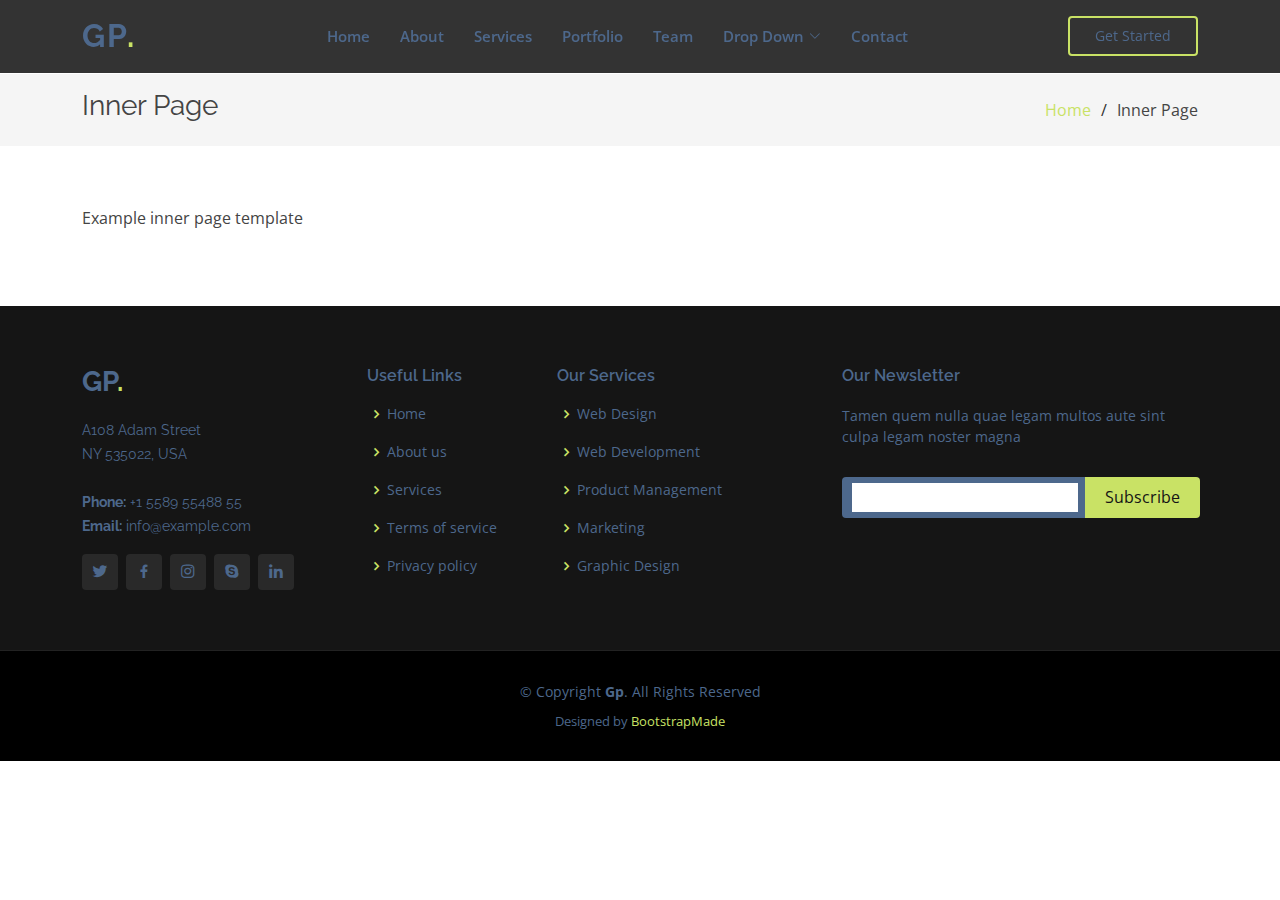
<file: inner-page.html>
<!DOCTYPE html>
<html lang="en">

<head>
  <meta charset="utf-8">
  <meta content="width=device-width, initial-scale=1.0" name="viewport">

  <title>Inner Page - Gp Bootstrap Template</title>
  <meta content="" name="description">
  <meta content="" name="keywords">

  <!-- Favicons -->
  <link href="assets/img/favicon.png" rel="icon">
  <link href="assets/img/apple-touch-icon.png" rel="apple-touch-icon">

  <!-- Google Fonts -->
  <link href="https://fonts.googleapis.com/css?family=Open+Sans:300,300i,400,400i,600,600i,700,700i|Raleway:300,300i,400,400i,500,500i,600,600i,700,700i|Poppins:300,300i,400,400i,500,500i,600,600i,700,700i" rel="stylesheet">

  <!-- Vendor CSS Files -->
  <link href="assets/vendor/aos/aos.css" rel="stylesheet">
  <link href="assets/vendor/bootstrap/css/bootstrap.min.css" rel="stylesheet">
  <link href="assets/vendor/bootstrap-icons/bootstrap-icons.css" rel="stylesheet">
  <link href="assets/vendor/boxicons/css/boxicons.min.css" rel="stylesheet">
  <link href="assets/vendor/glightbox/css/glightbox.min.css" rel="stylesheet">
  <link href="assets/vendor/remixicon/remixicon.css" rel="stylesheet">
  <link href="assets/vendor/swiper/swiper-bundle.min.css" rel="stylesheet">

  <!-- Template Main CSS File -->
  <link href="assets/css/style.css" rel="stylesheet">

  <!-- =======================================================
  * Template Name: Gp
  * Updated: Jan 29 2024 with Bootstrap v5.3.2
  * Template URL: https://bootstrapmade.com/gp-free-multipurpose-html-bootstrap-template/
  * Author: BootstrapMade.com
  * License: https://bootstrapmade.com/license/
  ======================================================== -->
</head>

<body>

  <!-- ======= Header ======= -->
  <header id="header" class="fixed-top header-inner-pages">
    <div class="container d-flex align-items-center justify-content-lg-between">

      <h1 class="logo me-auto me-lg-0"><a href="index.html">Gp<span>.</span></a></h1>
      <!-- Uncomment below if you prefer to use an image logo -->
      <!-- <a href="index.html" class="logo me-auto me-lg-0"><img src="assets/img/logo.png" alt="" class="img-fluid"></a>-->

      <nav id="navbar" class="navbar order-last order-lg-0">
        <ul>
          <li><a class="nav-link scrollto " href="#hero">Home</a></li>
          <li><a class="nav-link scrollto" href="#about">About</a></li>
          <li><a class="nav-link scrollto" href="#services">Services</a></li>
          <li><a class="nav-link scrollto " href="#portfolio">Portfolio</a></li>
          <li><a class="nav-link scrollto" href="#team">Team</a></li>
          <li class="dropdown"><a href="#"><span>Drop Down</span> <i class="bi bi-chevron-down"></i></a>
            <ul>
              <li><a href="#">Drop Down 1</a></li>
              <li class="dropdown"><a href="#"><span>Deep Drop Down</span> <i class="bi bi-chevron-right"></i></a>
                <ul>
                  <li><a href="#">Deep Drop Down 1</a></li>
                  <li><a href="#">Deep Drop Down 2</a></li>
                  <li><a href="#">Deep Drop Down 3</a></li>
                  <li><a href="#">Deep Drop Down 4</a></li>
                  <li><a href="#">Deep Drop Down 5</a></li>
                </ul>
              </li>
              <li><a href="#">Drop Down 2</a></li>
              <li><a href="#">Drop Down 3</a></li>
              <li><a href="#">Drop Down 4</a></li>
            </ul>
          </li>
          <li><a class="nav-link scrollto" href="#contact">Contact</a></li>
        </ul>
        <i class="bi bi-list mobile-nav-toggle"></i>
      </nav><!-- .navbar -->

      <a href="#about" class="get-started-btn scrollto">Get Started</a>

    </div>
  </header><!-- End Header -->

  <main id="main">

    <!-- ======= Breadcrumbs ======= -->
    <section class="breadcrumbs">
      <div class="container">

        <div class="d-flex justify-content-between align-items-center">
          <h2>Inner Page</h2>
          <ol>
            <li><a href="index.html">Home</a></li>
            <li>Inner Page</li>
          </ol>
        </div>

      </div>
    </section><!-- End Breadcrumbs -->

    <section class="inner-page">
      <div class="container">
        <p>
          Example inner page template
        </p>
      </div>
    </section>

  </main><!-- End #main -->

  <!-- ======= Footer ======= -->
  <footer id="footer">
    <div class="footer-top">
      <div class="container">
        <div class="row">

          <div class="col-lg-3 col-md-6">
            <div class="footer-info">
              <h3>Gp<span>.</span></h3>
              <p>
                A108 Adam Street <br>
                NY 535022, USA<br><br>
                <strong>Phone:</strong> +1 5589 55488 55<br>
                <strong>Email:</strong> info@example.com<br>
              </p>
              <div class="social-links mt-3">
                <a href="#" class="twitter"><i class="bx bxl-twitter"></i></a>
                <a href="#" class="facebook"><i class="bx bxl-facebook"></i></a>
                <a href="#" class="instagram"><i class="bx bxl-instagram"></i></a>
                <a href="#" class="google-plus"><i class="bx bxl-skype"></i></a>
                <a href="#" class="linkedin"><i class="bx bxl-linkedin"></i></a>
              </div>
            </div>
          </div>

          <div class="col-lg-2 col-md-6 footer-links">
            <h4>Useful Links</h4>
            <ul>
              <li><i class="bx bx-chevron-right"></i> <a href="#">Home</a></li>
              <li><i class="bx bx-chevron-right"></i> <a href="#">About us</a></li>
              <li><i class="bx bx-chevron-right"></i> <a href="#">Services</a></li>
              <li><i class="bx bx-chevron-right"></i> <a href="#">Terms of service</a></li>
              <li><i class="bx bx-chevron-right"></i> <a href="#">Privacy policy</a></li>
            </ul>
          </div>

          <div class="col-lg-3 col-md-6 footer-links">
            <h4>Our Services</h4>
            <ul>
              <li><i class="bx bx-chevron-right"></i> <a href="#">Web Design</a></li>
              <li><i class="bx bx-chevron-right"></i> <a href="#">Web Development</a></li>
              <li><i class="bx bx-chevron-right"></i> <a href="#">Product Management</a></li>
              <li><i class="bx bx-chevron-right"></i> <a href="#">Marketing</a></li>
              <li><i class="bx bx-chevron-right"></i> <a href="#">Graphic Design</a></li>
            </ul>
          </div>

          <div class="col-lg-4 col-md-6 footer-newsletter">
            <h4>Our Newsletter</h4>
            <p>Tamen quem nulla quae legam multos aute sint culpa legam noster magna</p>
            <form action="" method="post">
              <input type="email" name="email"><input type="submit" value="Subscribe">
            </form>

          </div>

        </div>
      </div>
    </div>

    <div class="container">
      <div class="copyright">
        &copy; Copyright <strong><span>Gp</span></strong>. All Rights Reserved
      </div>
      <div class="credits">
        <!-- All the links in the footer should remain intact. -->
        <!-- You can delete the links only if you purchased the pro version. -->
        <!-- Licensing information: https://bootstrapmade.com/license/ -->
        <!-- Purchase the pro version with working PHP/AJAX contact form: https://bootstrapmade.com/gp-free-multipurpose-html-bootstrap-template/ -->
        Designed by <a href="https://bootstrapmade.com/">BootstrapMade</a>
      </div>
    </div>
  </footer><!-- End Footer -->

  <div id="preloader"></div>
  <a href="#" class="back-to-top d-flex align-items-center justify-content-center"><i class="bi bi-arrow-up-short"></i></a>

  <!-- Vendor JS Files -->
  <script src="assets/vendor/purecounter/purecounter_vanilla.js"></script>
  <script src="assets/vendor/aos/aos.js"></script>
  <script src="assets/vendor/bootstrap/js/bootstrap.bundle.min.js"></script>
  <script src="assets/vendor/glightbox/js/glightbox.min.js"></script>
  <script src="assets/vendor/isotope-layout/isotope.pkgd.min.js"></script>
  <script src="assets/vendor/swiper/swiper-bundle.min.js"></script>
  <script src="assets/vendor/php-email-form/validate.js"></script>

  <!-- Template Main JS File -->
  <script src="assets/js/main.js"></script>

</body>

</html>
</file>
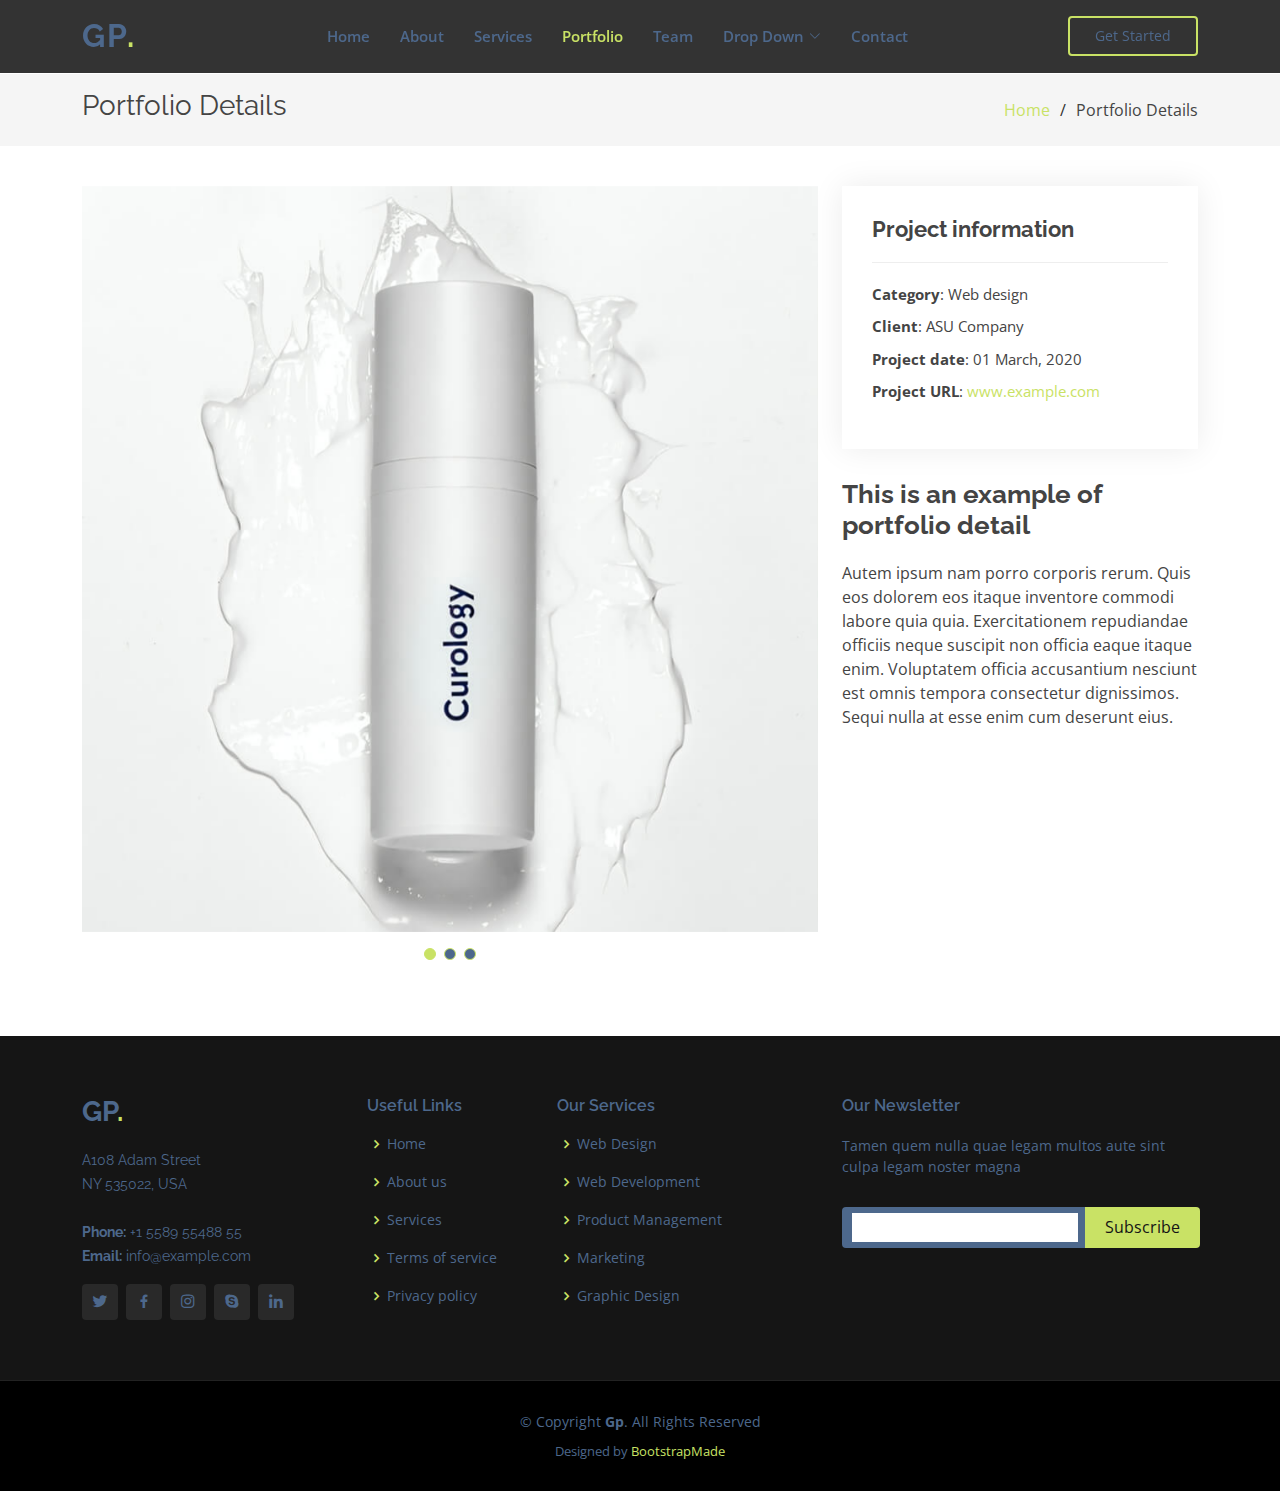
<file: portfolio-details.html>
<!DOCTYPE html>
<html lang="en">

<head>
  <meta charset="utf-8">
  <meta content="width=device-width, initial-scale=1.0" name="viewport">

  <title>Portfolio Details - Gp Bootstrap Template</title>
  <meta content="" name="description">
  <meta content="" name="keywords">

  <!-- Favicons -->
  <link href="assets/img/favicon.png" rel="icon">
  <link href="assets/img/apple-touch-icon.png" rel="apple-touch-icon">

  <!-- Google Fonts -->
  <link href="https://fonts.googleapis.com/css?family=Open+Sans:300,300i,400,400i,600,600i,700,700i|Raleway:300,300i,400,400i,500,500i,600,600i,700,700i|Poppins:300,300i,400,400i,500,500i,600,600i,700,700i" rel="stylesheet">

  <!-- Vendor CSS Files -->
  <link href="assets/vendor/aos/aos.css" rel="stylesheet">
  <link href="assets/vendor/bootstrap/css/bootstrap.min.css" rel="stylesheet">
  <link href="assets/vendor/bootstrap-icons/bootstrap-icons.css" rel="stylesheet">
  <link href="assets/vendor/boxicons/css/boxicons.min.css" rel="stylesheet">
  <link href="assets/vendor/glightbox/css/glightbox.min.css" rel="stylesheet">
  <link href="assets/vendor/remixicon/remixicon.css" rel="stylesheet">
  <link href="assets/vendor/swiper/swiper-bundle.min.css" rel="stylesheet">

  <!-- Template Main CSS File -->
  <link href="assets/css/style.css" rel="stylesheet">

  <!-- =======================================================
  * Template Name: Gp
  * Updated: Jan 29 2024 with Bootstrap v5.3.2
  * Template URL: https://bootstrapmade.com/gp-free-multipurpose-html-bootstrap-template/
  * Author: BootstrapMade.com
  * License: https://bootstrapmade.com/license/
  ======================================================== -->
</head>

<body>

  <!-- ======= Header ======= -->
  <header id="header" class="fixed-top header-inner-pages">
    <div class="container d-flex align-items-center justify-content-lg-between">

      <h1 class="logo me-auto me-lg-0"><a href="index.html">Gp<span>.</span></a></h1>
      <!-- Uncomment below if you prefer to use an image logo -->
      <!-- <a href="index.html" class="logo me-auto me-lg-0"><img src="assets/img/logo.png" alt="" class="img-fluid"></a>-->

      <nav id="navbar" class="navbar order-last order-lg-0">
        <ul>
          <li><a class="nav-link scrollto " href="#hero">Home</a></li>
          <li><a class="nav-link scrollto" href="#about">About</a></li>
          <li><a class="nav-link scrollto" href="#services">Services</a></li>
          <li><a class="nav-link scrollto active" href="#portfolio">Portfolio</a></li>
          <li><a class="nav-link scrollto" href="#team">Team</a></li>
          <li class="dropdown"><a href="#"><span>Drop Down</span> <i class="bi bi-chevron-down"></i></a>
            <ul>
              <li><a href="#">Drop Down 1</a></li>
              <li class="dropdown"><a href="#"><span>Deep Drop Down</span> <i class="bi bi-chevron-right"></i></a>
                <ul>
                  <li><a href="#">Deep Drop Down 1</a></li>
                  <li><a href="#">Deep Drop Down 2</a></li>
                  <li><a href="#">Deep Drop Down 3</a></li>
                  <li><a href="#">Deep Drop Down 4</a></li>
                  <li><a href="#">Deep Drop Down 5</a></li>
                </ul>
              </li>
              <li><a href="#">Drop Down 2</a></li>
              <li><a href="#">Drop Down 3</a></li>
              <li><a href="#">Drop Down 4</a></li>
            </ul>
          </li>
          <li><a class="nav-link scrollto" href="#contact">Contact</a></li>
        </ul>
        <i class="bi bi-list mobile-nav-toggle"></i>
      </nav><!-- .navbar -->

      <a href="#about" class="get-started-btn scrollto">Get Started</a>

    </div>
  </header><!-- End Header -->

  <main id="main">

    <!-- ======= Breadcrumbs ======= -->
    <section id="breadcrumbs" class="breadcrumbs">
      <div class="container">

        <div class="d-flex justify-content-between align-items-center">
          <h2>Portfolio Details</h2>
          <ol>
            <li><a href="index.html">Home</a></li>
            <li>Portfolio Details</li>
          </ol>
        </div>

      </div>
    </section><!-- End Breadcrumbs -->

    <!-- ======= Portfolio Details Section ======= -->
    <section id="portfolio-details" class="portfolio-details">
      <div class="container">

        <div class="row gy-4">

          <div class="col-lg-8">
            <div class="portfolio-details-slider swiper">
              <div class="swiper-wrapper align-items-center">

                <div class="swiper-slide">
                  <img src="assets/img/portfolio/portfolio-1.jpg" alt="">
                </div>

                <div class="swiper-slide">
                  <img src="assets/img/portfolio/portfolio-2.jpg" alt="">
                </div>

                <div class="swiper-slide">
                  <img src="assets/img/portfolio/portfolio-3.jpg" alt="">
                </div>

              </div>
              <div class="swiper-pagination"></div>
            </div>
          </div>

          <div class="col-lg-4">
            <div class="portfolio-info">
              <h3>Project information</h3>
              <ul>
                <li><strong>Category</strong>: Web design</li>
                <li><strong>Client</strong>: ASU Company</li>
                <li><strong>Project date</strong>: 01 March, 2020</li>
                <li><strong>Project URL</strong>: <a href="#">www.example.com</a></li>
              </ul>
            </div>
            <div class="portfolio-description">
              <h2>This is an example of portfolio detail</h2>
              <p>
                Autem ipsum nam porro corporis rerum. Quis eos dolorem eos itaque inventore commodi labore quia quia. Exercitationem repudiandae officiis neque suscipit non officia eaque itaque enim. Voluptatem officia accusantium nesciunt est omnis tempora consectetur dignissimos. Sequi nulla at esse enim cum deserunt eius.
              </p>
            </div>
          </div>

        </div>

      </div>
    </section><!-- End Portfolio Details Section -->

  </main><!-- End #main -->

  <!-- ======= Footer ======= -->
  <footer id="footer">
    <div class="footer-top">
      <div class="container">
        <div class="row">

          <div class="col-lg-3 col-md-6">
            <div class="footer-info">
              <h3>Gp<span>.</span></h3>
              <p>
                A108 Adam Street <br>
                NY 535022, USA<br><br>
                <strong>Phone:</strong> +1 5589 55488 55<br>
                <strong>Email:</strong> info@example.com<br>
              </p>
              <div class="social-links mt-3">
                <a href="#" class="twitter"><i class="bx bxl-twitter"></i></a>
                <a href="#" class="facebook"><i class="bx bxl-facebook"></i></a>
                <a href="#" class="instagram"><i class="bx bxl-instagram"></i></a>
                <a href="#" class="google-plus"><i class="bx bxl-skype"></i></a>
                <a href="#" class="linkedin"><i class="bx bxl-linkedin"></i></a>
              </div>
            </div>
          </div>

          <div class="col-lg-2 col-md-6 footer-links">
            <h4>Useful Links</h4>
            <ul>
              <li><i class="bx bx-chevron-right"></i> <a href="#">Home</a></li>
              <li><i class="bx bx-chevron-right"></i> <a href="#">About us</a></li>
              <li><i class="bx bx-chevron-right"></i> <a href="#">Services</a></li>
              <li><i class="bx bx-chevron-right"></i> <a href="#">Terms of service</a></li>
              <li><i class="bx bx-chevron-right"></i> <a href="#">Privacy policy</a></li>
            </ul>
          </div>

          <div class="col-lg-3 col-md-6 footer-links">
            <h4>Our Services</h4>
            <ul>
              <li><i class="bx bx-chevron-right"></i> <a href="#">Web Design</a></li>
              <li><i class="bx bx-chevron-right"></i> <a href="#">Web Development</a></li>
              <li><i class="bx bx-chevron-right"></i> <a href="#">Product Management</a></li>
              <li><i class="bx bx-chevron-right"></i> <a href="#">Marketing</a></li>
              <li><i class="bx bx-chevron-right"></i> <a href="#">Graphic Design</a></li>
            </ul>
          </div>

          <div class="col-lg-4 col-md-6 footer-newsletter">
            <h4>Our Newsletter</h4>
            <p>Tamen quem nulla quae legam multos aute sint culpa legam noster magna</p>
            <form action="" method="post">
              <input type="email" name="email"><input type="submit" value="Subscribe">
            </form>

          </div>

        </div>
      </div>
    </div>

    <div class="container">
      <div class="copyright">
        &copy; Copyright <strong><span>Gp</span></strong>. All Rights Reserved
      </div>
      <div class="credits">
        <!-- All the links in the footer should remain intact. -->
        <!-- You can delete the links only if you purchased the pro version. -->
        <!-- Licensing information: https://bootstrapmade.com/license/ -->
        <!-- Purchase the pro version with working PHP/AJAX contact form: https://bootstrapmade.com/gp-free-multipurpose-html-bootstrap-template/ -->
        Designed by <a href="https://bootstrapmade.com/">BootstrapMade</a>
      </div>
    </div>
  </footer><!-- End Footer -->

  <div id="preloader"></div>
  <a href="#" class="back-to-top d-flex align-items-center justify-content-center"><i class="bi bi-arrow-up-short"></i></a>

  <!-- Vendor JS Files -->
  <script src="assets/vendor/purecounter/purecounter_vanilla.js"></script>
  <script src="assets/vendor/aos/aos.js"></script>
  <script src="assets/vendor/bootstrap/js/bootstrap.bundle.min.js"></script>
  <script src="assets/vendor/glightbox/js/glightbox.min.js"></script>
  <script src="assets/vendor/isotope-layout/isotope.pkgd.min.js"></script>
  <script src="assets/vendor/swiper/swiper-bundle.min.js"></script>
  <script src="assets/vendor/php-email-form/validate.js"></script>

  <!-- Template Main JS File -->
  <script src="assets/js/main.js"></script>

</body>

</html>
</file>
<file: assets/css/style.css>
/*--------------------------------------------------------------
# General
--------------------------------------------------------------*/
body {
  font-family: "Open Sans", sans-serif;
  color: #444444;
}

a {
  color: #c9e265;
  text-decoration: none;
}

a:hover {
  color: #004aad;
  text-decoration: none;
}

h1,
h2,
h3,
h4,
h5,
h6 {
  font-family: "Raleway", sans-serif;
}

/*--------------------------------------------------------------
# Back to top button
--------------------------------------------------------------*/
.back-to-top {
  position: fixed;
  visibility: hidden;
  opacity: 0;
  right: 15px;
  bottom: 15px;
  z-index: 996;
  background: #c9e265;
  width: 40px;
  height: 40px;
  border-radius: 4px;
  transition: all 0.4s;
}

.back-to-top i {
  font-size: 28px;
  color: #151515;
  line-height: 0;
}

.back-to-top:hover {
  background: #151515;
}

.back-to-top:hover i {
  color: #c9e265;
}

.back-to-top.active {
  visibility: visible;
  opacity: 1;
}

/*--------------------------------------------------------------
# Preloader
--------------------------------------------------------------*/
#preloader {
  position: fixed;
  top: 0;
  left: 0;
  right: 0;
  bottom: 0;
  z-index: 9999;
  overflow: hidden;
  background: #151515;
}

#preloader:before {
  content: "";
  position: fixed;
  top: calc(50% - 0px);
  left: calc(50% - 30px);
  border: 6px solid #c9e265;
  border-top-color: #151515;
  border-bottom-color: #151515;
  border-radius: 50%;
  width: 60px;
  height: 60px;
  animation: animate-preloader 1s linear infinite;
}

@keyframes animate-preloader {
  0% {
    transform: rotate(0deg);
  }

  100% {
    transform: rotate(360deg);
  }
}

/*--------------------------------------------------------------
# Disable aos animation delay on mobile devices
--------------------------------------------------------------*/
@media screen and (max-width: 768px) {
  [data-aos-delay] {
    transition-delay: 0 !important;
  }
}

/*--------------------------------------------------------------
# Header
--------------------------------------------------------------*/
#header {
  transition: all 0.5s;
  z-index: 997;
  padding: 15px 0;
}

#header.header-scrolled,
#header.header-inner-pages {
  background: rgba(0, 0, 0, 0.8);
}

#header .logo {
  font-size: 32px;
  margin: 0;
  padding: 0;
  line-height: 1;
  font-weight: 700;
  letter-spacing: 2px;
  text-transform: uppercase;
}

#header .logo a {
  color: #4d688c;
}

#header .logo a span {
  color: #c9e265;
}

#header .logo img {
  max-height: 72px;
}

/*--------------------------------------------------------------
#  Get Startet Button
--------------------------------------------------------------*/
.get-started-btn {
  color: #4d688c;
  border-radius: 4px;
  padding: 7px 25px 8px 25px;
  white-space: nowrap;
  transition: 0.3s;
  font-size: 14px;
  display: inline-block;
  border: 2px solid #c9e265;
}

.get-started-btn:hover {
  background: #c9e265;
  color: #004aad;
}

@media (max-width: 992px) {
  .get-started-btn {
    padding: 7px 20px 8px 20px;
    margin-right: 15px;
  }
}

/*--------------------------------------------------------------
# Navigation Menu
--------------------------------------------------------------*/
/**
* Desktop Navigation 
*/
.navbar {
  padding: 0;
}

.navbar ul {
  margin: 0;
  padding: 0;
  display: flex;
  list-style: none;
  align-items: center;
}

.navbar li {
  position: relative;
}

.navbar a,
.navbar a:focus {
  display: flex;
  align-items: center;
  justify-content: space-between;
  padding: 10px 0 10px 30px;
  font-size: 15px;
  font-weight: 600;
  color: #4d688c;
  white-space: nowrap;
  transition: 0.3s;
}

.navbar a i,
.navbar a:focus i {
  font-size: 12px;
  line-height: 0;
  margin-left: 5px;
}

.navbar a:hover,
.navbar .active,
.navbar .active:focus,
.navbar li:hover>a {
  color: #c9e265;
}

.navbar .dropdown ul {
  display: block;
  position: absolute;
  left: 14px;
  top: calc(100% + 30px);
  margin: 0;
  padding: 10px 0;
  z-index: 99;
  opacity: 0;
  visibility: hidden;
  background: #4d688c;
  box-shadow: 0px 0px 30px rgba(127, 137, 161, 0.25);
  transition: 0.3s;
}

.navbar .dropdown ul li {
  min-width: 200px;
}

.navbar .dropdown ul a {
  padding: 10px 20px;
  font-size: 14px;
  text-transform: none;
  color: #151515;
  font-weight: 400;
}

.navbar .dropdown ul a i {
  font-size: 12px;
}

.navbar .dropdown ul a:hover,
.navbar .dropdown ul .active:hover,
.navbar .dropdown ul li:hover>a {
  background-color: #c9e265;
}

.navbar .dropdown:hover>ul {
  opacity: 1;
  top: 100%;
  visibility: visible;
}

.navbar .dropdown .dropdown ul {
  top: 0;
  left: calc(100% - 30px);
  visibility: hidden;
}

.navbar .dropdown .dropdown:hover>ul {
  opacity: 1;
  top: 0;
  left: 100%;
  visibility: visible;
}

@media (max-width: 1366px) {
  .navbar .dropdown .dropdown ul {
    left: -90%;
  }

  .navbar .dropdown .dropdown:hover>ul {
    left: -100%;
  }
}

/**
* Mobile Navigation 
*/
.mobile-nav-toggle {
  color: #4d688c;
  font-size: 28px;
  cursor: pointer;
  display: none;
  line-height: 0;
  transition: 0.5s;
}

@media (max-width: 991px) {
  .mobile-nav-toggle {
    display: block;
  }

  .navbar ul {
    display: none;
  }
}

.navbar-mobile {
  position: fixed;
  overflow: hidden;
  top: 0;
  right: 0;
  left: 0;
  bottom: 0;
  background: rgba(0, 0, 0, 0.9);
  transition: 0.3s;
  z-index: 999;
}

.navbar-mobile .mobile-nav-toggle {
  position: absolute;
  top: 15px;
  right: 15px;
}

.navbar-mobile ul {
  display: block;
  position: absolute;
  top: 55px;
  right: 15px;
  bottom: 15px;
  left: 15px;
  padding: 10px 0;
  background-color: #fff;
  overflow-y: auto;
  transition: 0.3s;
}

.navbar-mobile a,
.navbar-mobile a:focus {
  padding: 10px 20px;
  font-size: 15px;
  color: #151515;
}

.navbar-mobile a:hover,
.navbar-mobile .active,
.navbar-mobile li:hover>a {
  color: #151515;
  background-color: #4d688c;
}

.navbar-mobile .getstarted,
.navbar-mobile .getstarted:focus {
  margin: 15px;
}

.navbar-mobile .dropdown ul {
  position: static;
  display: none;
  margin: 10px 20px;
  padding: 10px 0;
  z-index: 99;
  opacity: 1;
  visibility: visible;
  background: #4d688c;
  box-shadow: 0px 0px 30px rgba(127, 137, 161, 0.25);
}

.navbar-mobile .dropdown ul li {
  min-width: 200px;
}

.navbar-mobile .dropdown ul a {
  padding: 10px 20px;
  color: #151515;
}

.navbar-mobile .dropdown ul a i {
  font-size: 12px;
}

.navbar-mobile .dropdown ul a:hover,
.navbar-mobile .dropdown ul .active:hover,
.navbar-mobile .dropdown ul li:hover>a {
  background-color: #c9e265;
}

.navbar-mobile .dropdown>.dropdown-active {
  display: block;
}

/*--------------------------------------------------------------
# Hero Section
--------------------------------------------------------------*/
#hero {
  width: 100%;
  min-height: 100vh;
  background-color: white;
  position: relative;
}

#hero:before {
  content: "";
  background: rgba(0, 0, 0, 0);
  position: absolute;
  bottom: 0;
  top: 0;
  left: 0;
  right: 0;
}

#hero .container {
  position: relative;
  padding-top: 75px;
  text-align: center;
}

#hero h1 {
  margin: 0;
  font-size: 100px;
  font-weight: 700;
  line-height: 100px;
  color: #4d688c;
  font-family: "Poppins", sans-serif;
}

#hero h1 span {
  color: #c9e265;
}

#hero h2 {
  color: rgba(255, 255, 255, 0.9);
  margin: 10px 0 0 0;
  font-size: 24px;
  color: #c9e265
}

#hero .icon-box {
  padding: 30px 20px;
  transition: ease-in-out 0.3s;
  border: 1px solid rgba(255, 255, 255, 0.3);
  height: 100%;
  text-align: center;
}

#hero .icon-box i {
  font-size: 60px;
  line-height: 1;
  color: #c9e265;
}

#hero .icon-box h3 {
  font-weight: 700;
  margin: 10px 0 0 0;
  padding: 0;
  line-height: 1;
  font-size: 20px;
  line-height: 26px;
}

#hero .icon-box h3 a {
  color: #4d688c;
  transition: ease-in-out 0.3s;
}

#hero .icon-box h3 a:hover {
  color: #c9e265;
}

#hero .icon-box:hover {
  border-color: #c9e265;
}

@media (min-width: 1024px) {
  #hero {
    background-attachment: fixed;
  }
}

@media (max-width: 768px) {
  #hero h1 {
    font-size: 28px;
    line-height: 36px;
  }

  #hero h2 {
    font-size: 20px;
    line-height: 24px;

  }
}

/*--------------------------------------------------------------
# Sections General
--------------------------------------------------------------*/
section {
  padding: 60px 0;
  overflow: hidden;
}

.section-title {
  padding-bottom: 40px;
}

.section-title h2 {
  font-size: 14px;
  font-weight: 500;
  padding: 0;
  line-height: 1px;
  margin: 0 0 5px 0;
  letter-spacing: 2px;
  text-transform: uppercase;
  color: #aaaaaa;
  font-family: "Poppins", sans-serif;
}

.section-title h2::after {
  content: "";
  width: 120px;
  height: 1px;
  display: inline-block;
  background: #ffde9e;
  margin: 4px 10px;
}

.section-title p {
  margin: 0;
  margin: 0;
  font-size: 36px;
  font-weight: 700;
  text-transform: uppercase;
  font-family: "Poppins", sans-serif;
  color: #151515;
}

/*--------------------------------------------------------------
# About
--------------------------------------------------------------*/
.about .content h3 {
  font-weight: 700;
  font-size: 28px;
  font-family: "Poppins", sans-serif;
  color: #4d688c;
}

.about .content p {
  font-weight: 500;
  font-size: 15px;
  font-family: "Poppins", sans-serif;
  color: #4d688c;

}

.about .content ul {
  list-style: none;
  padding: 0;
  color: #4d688c;
}

.about .content ul li {
  padding: 0 0 8px 26px;
  position: relative;
  color: #4d688c;
}

.about .content ul i {
  position: absolute;
  font-size: 20px;
  left: 0;
  top: -3px;
  color: #c9e265;
}

.about .content p:last-child {
  margin-bottom: 0;
}

/*--------------------------------------------------------------
# Clients
--------------------------------------------------------------*/
.clients {
  padding-top: 20px;
}

.clients .swiper-slide img {
  opacity: 0.5;
  transition: 0.3s;
  filter: grayscale(100);
}

.clients .swiper-slide img:hover {
  filter: none;
  opacity: 1;
}

.clients .swiper-pagination {
  margin-top: 20px;
  position: relative;
}

.clients .swiper-pagination .swiper-pagination-bullet {
  width: 12px;
  height: 12px;
  background-color: #4d688c;
  opacity: 1;
  background-color: #ddd;
}

.clients .swiper-pagination .swiper-pagination-bullet-active {
  background-color: #c9e265;
}

/*--------------------------------------------------------------
# Features
--------------------------------------------------------------*/
.features {
  padding-top: 20px;
}

.features .icon-box {
  padding-left: 15px;
}

.features .icon-box h4 {
  font-size: 40px;
  font-weight: 700;
  margin: 5px 10px 10px 60px;
  color: #4d688c;

}

.features .icon-box i {
  font-size: 48px;
  float: left;
  color: #c9e265;
}

.features .icon-box p {
  font-size: 15px;
  color: #848484;
  margin-left: 60px;
}

.features .image {
  background-position: center center;
  background-repeat: no-repeat;
  background-size: cover;
  min-height: 400px;
}





/*--------------------------------------------------------------
# Services
--------------------------------------------------------------*/
/* Services Section */
/* Services Section */
.services .icon-box {
  text-align: center; /* Center the heading */
  border: 1px solid #ebebeb;
  padding: 20px;
  transition: all ease-in-out 0.3s;
  background: #fff;
  display: flex;
  flex-direction: column;
  justify-content: flex-start; /* Align items to the top */
  height: 100%;
  width: 100%;
}

.services .icon-box .icon {
  margin: 0 auto 20px;
  width: 64px;
  height: 64px;
  background: #c9e265;
  border-radius: 4px;
  display: flex;
  align-items: center;
  justify-content: center;
  transition: 0.3s;
}

.services .icon-box .icon i {
  color: #151515;
  font-size: 28px;
  transition: ease-in-out 0.3s;
}

.services .icon-box h4 {
  font-weight: 700;
  margin-bottom: 15px;
  font-size: 24px;
  text-align: center; /* Center the heading */
}

.services .icon-box h4 a {
  color: #151515;
  transition: ease-in-out 0.3s;
}

.services .icon-box h4 a:hover {
  color: #c9e265;
}

.services .icon-box ul {
  list-style: disc; /* Restore default list points */
  padding-left: 20px; /* Add padding to align bullets with the text */
  margin: 0; /* Remove default margin */
  text-align: left; /* Align list items to the left */
}

.services .icon-box ul li {
  font-size: 14px;
  line-height: 24px;
  margin-bottom: 10px; /* Space between list items */
}

.services .icon-box:hover {
  border-color: #4d688c;
  box-shadow: 0px 0 25px 0 rgba(0, 0, 0, 0.1);
  transform: translateY(-10px);
}

.services .row {
  display: flex;
  flex-wrap: wrap;
}

.services .col-lg-4,
.services .col-md-6 {
  display: flex;
  align-items: stretch;
}

.services .col-lg-4 .icon-box,
.services .col-md-6 .icon-box {
  flex: 1;
}




/*--------------------------------------------------------------
# Cta
--------------------------------------------------------------*/
.cta {
  background: linear-gradient(rgba(2, 2, 2, 0.5), rgba(0, 0, 0, 0.5)), url("../img/cta-bg.jpg") fixed center center;
  background-size: cover;
  padding: 60px 0;
}

.cta h3 {
  color: #fff;
  font-size: 28px;
  font-weight: 700;
}

.cta p {
  color: #fff;
}

.cta .cta-btn {
  font-family: "Raleway", sans-serif;
  font-weight: 600;
  font-size: 16px;
  letter-spacing: 1px;
  display: inline-block;
  padding: 8px 28px;
  border-radius: 4px;
  transition: 0.5s;
  margin-top: 10px;
  border: 2px solid #4d688c;
  color: #fff;
}

.cta .cta-btn:hover {
  background: #c9e265;
  border-color: #c9e265;
  color: #151515;
}

/*--------------------------------------------------------------
# Portfolio
--------------------------------------------------------------*/
.portfolio .portfolio-item {
  margin-bottom: 30px;
}

.portfolio #portfolio-flters {
  padding: 0;
  margin: 0 auto 20px auto;
  list-style: none;
  text-align: center;
}

.portfolio #portfolio-flters li {
  cursor: pointer;
  display: inline-block;
  padding: 8px 15px 10px 15px;
  font-size: 14px;
  font-weight: 600;
  line-height: 1;
  text-transform: uppercase;
  color: #444444;
  margin-bottom: 5px;
  transition: all 0.3s ease-in-out;
  border-radius: 3px;
}

.portfolio #portfolio-flters li:hover,
.portfolio #portfolio-flters li.filter-active {
  color: #151515;
  background: #c9e265;
}

.portfolio #portfolio-flters li:last-child {
  margin-right: 0;
}

.portfolio .portfolio-wrap {
  transition: 0.3s;
  position: relative;
  overflow: hidden;
  z-index: 1;
  background: rgba(21, 21, 21, 0.6);
}

.portfolio .portfolio-wrap::before {
  content: "";
  background: rgba(21, 21, 21, 0.6);
  position: absolute;
  left: 0;
  right: 0;
  top: 0;
  bottom: 0;
  transition: all ease-in-out 0.3s;
  z-index: 2;
  opacity: 0;
}

.portfolio .portfolio-wrap img {
  transition: all ease-in-out 0.3s;
}

.portfolio .portfolio-wrap .portfolio-info {
  opacity: 0;
  position: absolute;
  top: 0;
  left: 0;
  right: 0;
  bottom: 0;
  z-index: 3;
  transition: all ease-in-out 0.3s;
  display: flex;
  flex-direction: column;
  justify-content: flex-end;
  align-items: flex-start;
  padding: 20px;
}

.portfolio .portfolio-wrap .portfolio-info h4 {
  font-size: 20px;
  color: #4d688c;
  font-weight: 600;
}

.portfolio .portfolio-wrap .portfolio-info p {
  color: rgba(255, 255, 255, 0.7);
  font-size: 14px;
  text-transform: uppercase;
  padding: 0;
  margin: 0;
  font-style: italic;
}

.portfolio .portfolio-wrap .portfolio-links {
  text-align: center;
  z-index: 4;
}

.portfolio .portfolio-wrap .portfolio-links a {
  color: #4d688c;
  margin: 0 5px 0 0;
  font-size: 28px;
  display: inline-block;
  transition: 0.3s;
}

.portfolio .portfolio-wrap .portfolio-links a:hover {
  color: #c9e265;
}

.portfolio .portfolio-wrap:hover::before {
  opacity: 1;
}

.portfolio .portfolio-wrap:hover img {
  transform: scale(1.2);
}

.portfolio .portfolio-wrap:hover .portfolio-info {
  opacity: 1;
}

/*--------------------------------------------------------------
# Portfolio Details
--------------------------------------------------------------*/
.portfolio-details {
  padding-top: 40px;
}

.portfolio-details .portfolio-details-slider img {
  width: 100%;
}

.portfolio-details .portfolio-details-slider .swiper-pagination {
  margin-top: 20px;
  position: relative;
}

.portfolio-details .portfolio-details-slider .swiper-pagination .swiper-pagination-bullet {
  width: 12px;
  height: 12px;
  background-color: #4d688c;
  opacity: 1;
  border: 1px solid #c9e265;
}

.portfolio-details .portfolio-details-slider .swiper-pagination .swiper-pagination-bullet-active {
  background-color: #c9e265;
}

.portfolio-details .portfolio-info {
  padding: 30px;
  box-shadow: 0px 0 30px rgba(21, 21, 21, 0.08);
}

.portfolio-details .portfolio-info h3 {
  font-size: 22px;
  font-weight: 700;
  margin-bottom: 20px;
  padding-bottom: 20px;
  border-bottom: 1px solid #eee;
}

.portfolio-details .portfolio-info ul {
  list-style: none;
  padding: 0;
  font-size: 15px;
}

.portfolio-details .portfolio-info ul li+li {
  margin-top: 10px;
}

.portfolio-details .portfolio-description {
  padding-top: 30px;
}

.portfolio-details .portfolio-description h2 {
  font-size: 26px;
  font-weight: 700;
  margin-bottom: 20px;
}

.portfolio-details .portfolio-description p {
  padding: 0;
}

/*--------------------------------------------------------------
# Counts
--------------------------------------------------------------*/
.counts .content {
  padding: 100px 0;
}

.counts .content h3 {
  font-weight: 700;
  font-size: 34px;
  color: #151515;
}

.counts .content p {
  margin-bottom: 0;
}

.counts .content .count-box {
  padding: 20px 0;
  width: 100%; /* Adjusted width to 100% for better responsiveness */
  display: flex;
  align-items: center; /* Aligns icon and text vertically */
  justify-content: flex-start; /* Aligns items to the start (left) */
}

.counts .content .count-box i {
  font-size: 50px;
  color: #c9e265;
  margin-right: 15px; /* Space between the icon and text */
}

.counts .content .count-box span {
  font-size: 36px;
  line-height: 50px;
  font-weight: 700;
  color: #151515;
  margin-left: 50px;
  display: none; /* Kept as per your original code */
}

.counts .content .count-box p {
  margin: 0;
  font-family: "Raleway", sans-serif;
  font-size: 20px;
  color: #3b3b3b;
}

.counts .content .count-box a {
  font-weight: 600;
  display: block;
  margin-top: 20px;
  color: #3b3b3b;
  font-size: 15px;
  font-family: "Poppins", sans-serif;
  transition: ease-in-out 0.3s;
}

.counts .content .count-box a:hover {
  color: #626262;
}

.counts .image {
  background: url("../img/counts-img.jpg") center center no-repeat;
  background-size: cover;
  min-height: 400px;
}

@media (max-width: 991px) {
  .counts .image {
    text-align: center;
  }

  .counts .image img {
    max-width: 120%;
  }
}

@media (max-width: 667px) {
  .counts .image img {
    max-width: 100%;
  }
}


/*--------------------------------------------------------------
# Testimonials
--------------------------------------------------------------*/
.testimonials {
  padding: 80px 0;
  background-color: white;
  background-position: center center;
  background-size: cover;
  position: relative;
}

.testimonials::before {
  content: "";
  position: absolute;
  left: 0;
  right: 0;
  top: 0;
  bottom: 0;
  background: rgba(0, 0, 0, 0.7);
}

.testimonials .section-header {
  margin-bottom: 40px;
}

.testimonials .testimonials-carousel,
.testimonials .testimonials-slider {
  overflow: hidden;
}

.testimonials .testimonial-item {
  text-align: center;
  color: #fff;
}

.testimonials .testimonial-item .testimonial-img {
  width: 100px;
  border-radius: 50%;
  border: 6px solid rgba(255, 255, 255, 0.15);
  margin: 0 auto;
}

.testimonials .testimonial-item h3 {
  font-size: 20px;
  font-weight: bold;
  margin: 10px 0 5px 0;
  color: #fff;
}

.testimonials .testimonial-item h4 {
  font-size: 14px;
  color: #ddd;
  margin: 0 0 15px 0;
}

.testimonials .testimonial-item .quote-icon-left,
.testimonials .testimonial-item .quote-icon-right {
  color: rgba(255, 255, 255, 0.6);
  font-size: 26px;
}

.testimonials .testimonial-item .quote-icon-left {
  display: inline-block;
  left: -5px;
  position: relative;
}

.testimonials .testimonial-item .quote-icon-right {
  display: inline-block;
  right: -5px;
  position: relative;
  top: 10px;
}

.testimonials .testimonial-item p {
  font-style: italic;
  margin: 0 auto 15px auto;
  color: #eee;
}

.testimonials .swiper-pagination {
  margin-top: 20px;
  position: relative;
}

.testimonials .swiper-pagination .swiper-pagination-bullet {
  width: 12px;
  height: 12px;
  background-color: rgba(255, 255, 255, 0.4);
  opacity: 0.5;
}

.testimonials .swiper-pagination .swiper-pagination-bullet-active {
  background-color: #c9e265;
  opacity: 1;
}

@media (min-width: 1024px) {
  .testimonials {
    background-attachment: fixed;
  }
}

@media (min-width: 992px) {
  .testimonials .testimonial-item p {
    width: 80%;
  }
}

/*--------------------------------------------------------------
# Team
--------------------------------------------------------------*/
.team {
  background: #fff;
  padding: 60px 0;
}

.team .member {
  margin-bottom: 20px;
  overflow: hidden;
  border-radius: 5px;
  background: #fff;
  box-shadow: 0px 2px 15px rgba(0, 0, 0, 0.1);
}

.team .member .member-img {
  position: relative;
  overflow: hidden;
}

.team .member .social {
  position: absolute;
  left: 0;
  bottom: 30px;
  right: 0;
  opacity: 0;
  transition: ease-in-out 0.3s;
  text-align: center;
}

.team .member .social a {
  transition: color 0.3s;
  color: #151515;
  margin: 0 3px;
  border-radius: 4px;
  width: 36px;
  height: 36px;
  background: rgba(255, 255, 255, 0.8);
  transition: ease-in-out 0.3s;
  color: #484848;
  display: inline-flex;
  justify-content: center;
  align-items: center;
}

.team .member .social a:hover {
  color: #151515;
  background: #c9e265;
}

.team .member .social i {
  font-size: 18px;
  line-height: 0;
}

.team .member .member-info {
  padding: 25px 15px;
}

.team .member .member-info h4 {
  font-weight: 700;
  margin-bottom: 5px;
  font-size: 18px;
  color: #151515;
}

.team .member .member-info span {
  display: block;
  font-size: 13px;
  font-weight: 400;
  color: #aaaaaa;
}

.team .member .member-info p {
  font-style: italic;
  font-size: 14px;
  line-height: 26px;
  color: #777777;
}

.team .member:hover .social {
  opacity: 1;
  bottom: 15px;
}

/*--------------------------------------------------------------
# Contact
--------------------------------------------------------------*/
.contact .info {
  width: 100%;
  background: #fff;
}

.contact .info i {
  font-size: 20px;
  background: #c9e265;
  color: #151515;
  float: left;
  width: 44px;
  height: 44px;
  display: flex;
  justify-content: center;
  align-items: center;
  border-radius: 4px;
  transition: all 0.3s ease-in-out;
}

.contact .info h4 {
  padding: 0 0 0 60px;
  font-size: 22px;
  font-weight: 600;
  margin-bottom: 5px;
  color: #151515;
}

.contact .info p {
  padding: 0 0 0 60px;
  margin-bottom: 0;
  font-size: 14px;
  color: #484848;
}

.contact .info .email,
.contact .info .phone {
  margin-top: 40px;
}

.contact .php-email-form {
  width: 100%;
  background: #4d688c;
}

.contact .php-email-form .form-group {
  padding-bottom: 8px;
}

.contact .php-email-form .error-message {
  display: none;
  color: #4d688c;
  background: #ed3c0d;
  text-align: left;
  padding: 15px;
  font-weight: 600;
}

.contact .php-email-form .error-message br+br {
  margin-top: 25px;
}

.contact .php-email-form .sent-message {
  display: none;
  color: #4d688c;
  background: #18d26e;
  text-align: center;
  padding: 15px;
  font-weight: 600;
}

.contact .php-email-form .loading {
  display: none;
  background: #4d688c;
  text-align: center;
  padding: 15px;
}

.contact .php-email-form .loading:before {
  content: "";
  display: inline-block;
  border-radius: 50%;
  width: 24px;
  height: 24px;
  margin: 0 10px -6px 0;
  border: 3px solid #18d26e;
  border-top-color: #eee;
  animation: animate-loading 1s linear infinite;
}

.contact .php-email-form input,
.contact .php-email-form textarea {
  border-radius: 0;
  box-shadow: none;
  font-size: 14px;
  border-radius: 4px;
}

.contact .php-email-form input:focus,
.contact .php-email-form textarea:focus {
  border-color: #c9e265;
}

.contact .php-email-form input {
  height: 44px;
}

.contact .php-email-form textarea {
  padding: 10px 12px;
}

.contact .php-email-form button[type=submit] {
  background: #c9e265;
  border: 0;
  padding: 10px 24px;
  color: #151515;
  transition: 0.4s;
  border-radius: 4px;
}

.contact .php-email-form button[type=submit]:hover {
  background: #ffcd6b;
}

@keyframes animate-loading {
  0% {
    transform: rotate(0deg);
  }

  100% {
    transform: rotate(360deg);
  }
}

/*--------------------------------------------------------------
# Breadcrumbs
--------------------------------------------------------------*/
.breadcrumbs {
  padding: 15px 0;
  background: whitesmoke;
  min-height: 40px;
  margin-top: 74px;
}

.breadcrumbs h2 {
  font-size: 28px;
  font-weight: 400;
}

.breadcrumbs ol {
  display: flex;
  flex-wrap: wrap;
  list-style: none;
  padding: 0;
  margin: 0;
}

.breadcrumbs ol li+li {
  padding-left: 10px;
}

.breadcrumbs ol li+li::before {
  display: inline-block;
  padding-right: 10px;
  color: #2f2f2f;
  content: "/";
}

@media (max-width: 992px) {
  .breadcrumbs {
    margin-top: 68px;
  }

  .breadcrumbs .d-flex {
    display: block !important;
  }

  .breadcrumbs ol {
    display: block;
  }

  .breadcrumbs ol li {
    display: inline-block;
  }
}

/*--------------------------------------------------------------
# Footer
--------------------------------------------------------------*/
#footer {
  background: black;
  padding: 0 0 30px 0;
  color: #4d688c;
  font-size: 14px;
}

#footer .footer-top {
  background: #151515;
  border-bottom: 1px solid #222222;
  padding: 60px 0 30px 0;
}

#footer .footer-top .footer-info {
  margin-bottom: 30px;
}

#footer .footer-top .footer-info h3 {
  font-size: 28px;
  margin: 0 0 20px 0;
  padding: 2px 0 2px 0;
  line-height: 1;
  font-weight: 700;
  text-transform: uppercase;
}

#footer .footer-top .footer-info h3 span {
  color: #c9e265;
}

#footer .footer-top .footer-info p {
  font-size: 14px;
  line-height: 24px;
  margin-bottom: 0;
  font-family: "Raleway", sans-serif;
  color: #4d688c;
}

#footer .footer-top .social-links a {
  font-size: 18px;
  display: inline-block;
  background: #292929;
  color: #4d688c;
  line-height: 1;
  padding: 8px 0;
  margin-right: 4px;
  border-radius: 4px;
  text-align: center;
  width: 36px;
  height: 36px;
  transition: 0.3s;
}

#footer .footer-top .social-links a:hover {
  background: #c9e265;
  color: #151515;
  text-decoration: none;
}

#footer .footer-top h4 {
  font-size: 16px;
  font-weight: 600;
  color: #4d688c;
  position: relative;
  padding-bottom: 12px;
}

#footer .footer-top .footer-links {
  margin-bottom: 30px;
}

#footer .footer-top .footer-links ul {
  list-style: none;
  padding: 0;
  margin: 0;
}

#footer .footer-top .footer-links ul i {
  padding-right: 2px;
  color: #c9e265;
  font-size: 18px;
  line-height: 1;
}

#footer .footer-top .footer-links ul li {
  padding: 10px 0;
  display: flex;
  align-items: center;
}

#footer .footer-top .footer-links ul li:first-child {
  padding-top: 0;
}

#footer .footer-top .footer-links ul a {
  color: #4d688c;
  transition: 0.3s;
  display: inline-block;
  line-height: 1;
}

#footer .footer-top .footer-links ul a:hover {
  color: #c9e265;
}

#footer .footer-top .footer-newsletter form {
  margin-top: 30px;
  background: #4d688c;
  padding: 6px 10px;
  position: relative;
  border-radius: 4px;
}

#footer .footer-top .footer-newsletter form input[type=email] {
  border: 0;
  padding: 4px;
  width: calc(100% - 110px);
}

#footer .footer-top .footer-newsletter form input[type=submit] {
  position: absolute;
  top: 0;
  right: -2px;
  bottom: 0;
  border: 0;
  background: none;
  font-size: 16px;
  padding: 0 20px;
  background: #c9e265;
  color: #151515;
  transition: 0.3s;
  border-radius: 0 4px 4px 0;
}

#footer .footer-top .footer-newsletter form input[type=submit]:hover {
  background: #ffcd6b;
}

#footer .copyright {
  text-align: center;
  padding-top: 30px;
}

#footer .credits {
  padding-top: 10px;
  text-align: center;
  font-size: 13px;
  color: #4d688c;
}
</file>
